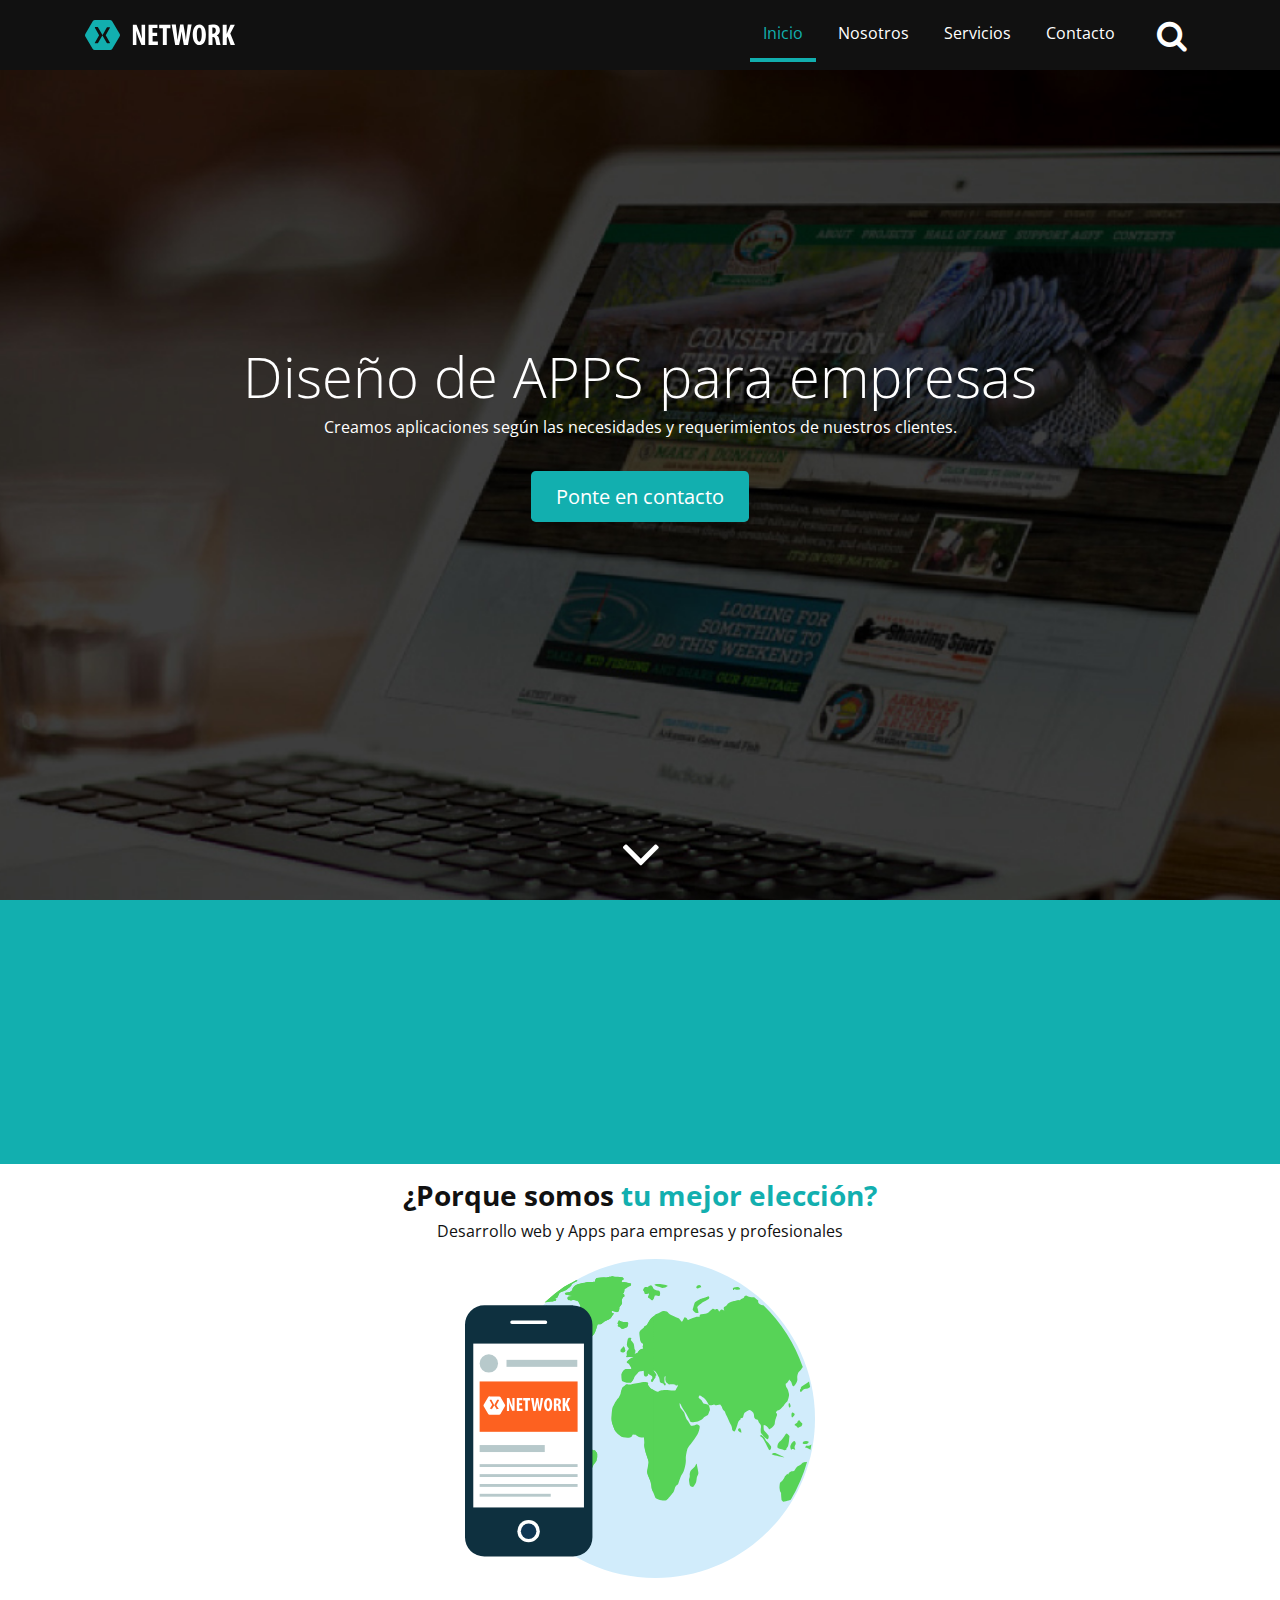
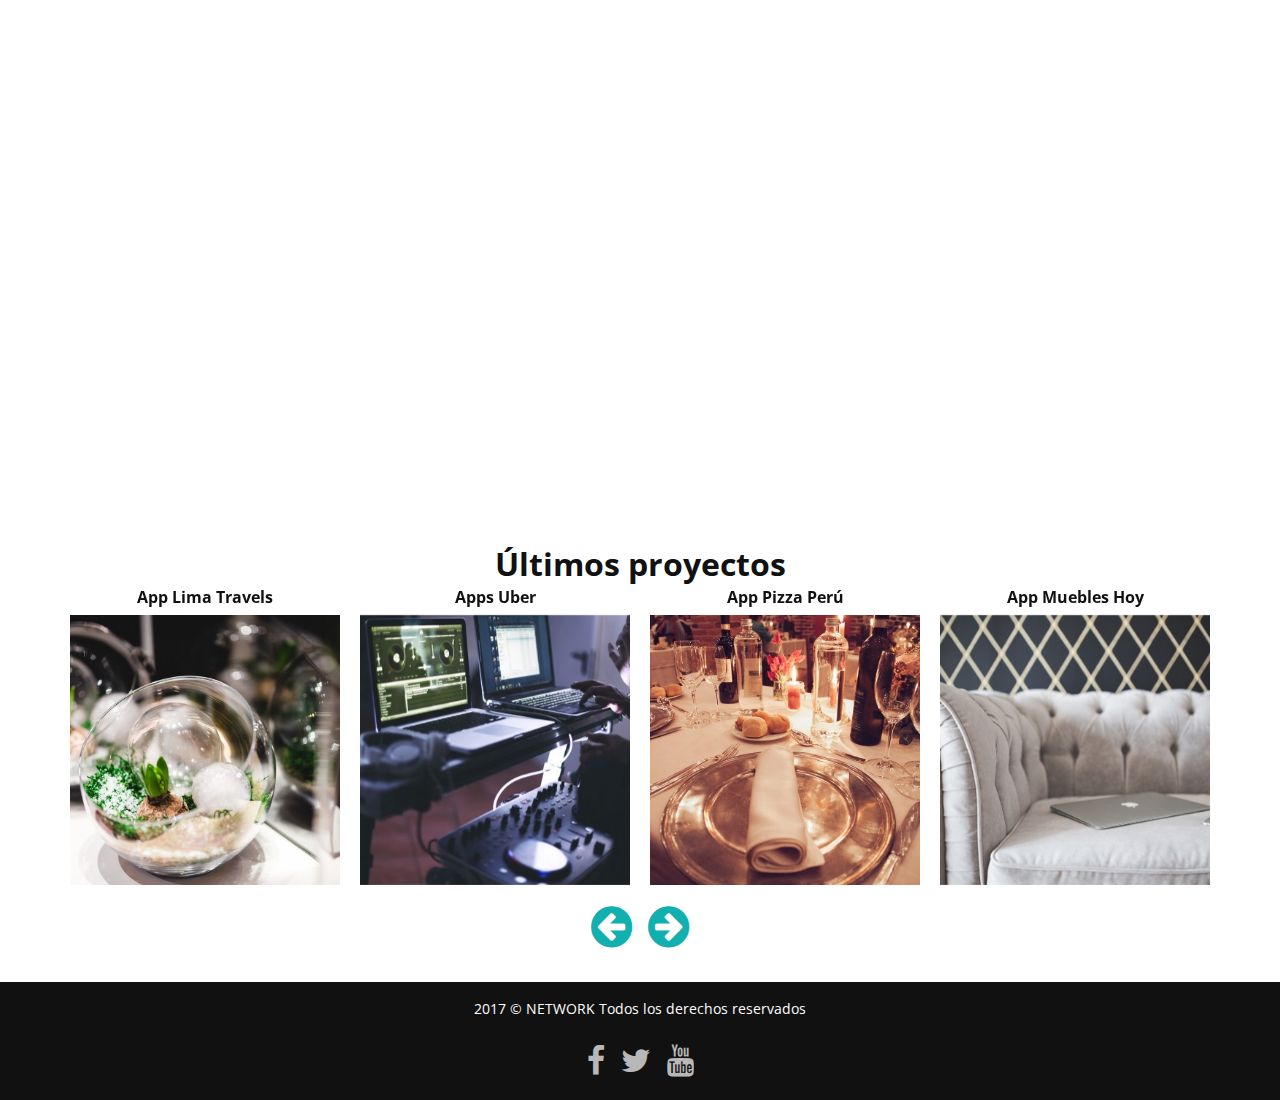
<file: index.html>
<!DOCTYPE html>
<html lang="en">

<head>
    <title>NETWORK | Soluciones Móbiles para empresas</title>
    <!-- Required meta tags always come first -->
    <meta charset="utf-8">
    <meta name="viewport" content="width=device-width, initial-scale=1, shrink-to-fit=no">
    <meta http-equiv="x-ua-compatible" content="ie=edge">
    <link rel="shortcut icon" type="image/x-icon" href="favicon.ico">

    <!-- Cargando fuentes -->
    <link href="https://fonts.googleapis.com/css?family=Open+Sans:400,700,700italic" rel="stylesheet" type="text/css">

    <!-- Cargando iconos -->
    <link href="css/font-awesome.min.css" rel="stylesheet" type="text/css">

    <!-- Carga de archivos css -->
    <link rel="stylesheet" href="css/owl.carousel.min.css">
    <link rel="stylesheet" href="css/animate.min.css">
    <link rel="stylesheet" href="css/bootstrap.css">
    <link rel="stylesheet" href="css/estilos.css">
</head>

<body>
    <section class="bienvenidos">

        <header class="encabezado navbar-fixed-top" role="banner" id="encabezado">
            <div class="container">
                <a href="index.html" class="logo">
                    <img src="images/logo.svg" alt="Logo del sitio">
                </a>

                <button type="button" class="boton-buscar" data-toggle="collapse" data-target="#bloque-buscar" aria-expanded="false">
                    <i class="fa fa-search" aria-hidden="true"></i>
                </button>
                <button type="button" class="boton-menu hidden-md-up" data-toggle="collapse" data-target="#menu-principal" aria-expanded="false">
                    <i class="fa fa-bars" aria-hidden="true"></i></button>

                    <form action="#" id="bloque-buscar" class="collapse">
                        <div class="contenedor-bloque-buscar">
                            <input type="text" placeholder="Buscar...">
                            <input type="submit" value="Buscar">
                        </div>
                    </form>

                    <nav id="menu-principal" class="collapse">
                        <ul>
                            <li class="active"><a href="index.html">Inicio</a></li>
                            <li><a href="nosotros.html">Nosotros</a></li>
                            <li><a href="servicios.html">Servicios</a></li>
                            <li><a href="contacto.html">Contacto</a></li>
                        </ul>
                    </nav>

                </div>
            </header>


            <div class="texto-encabezado text-xs-center">

                <div class="container">
                    <h1 class="display-4 wow bounceIn">Diseño de APPS para empresas</h1>
                    <p class="wow bounceIn" data-wow-delay=".3s">Creamos aplicaciones según las necesidades y requerimientos de nuestros clientes.</p>
                    <a href="contacto.html" class="btn btn-primary btn-lg">Ponte en contacto</a>
                </div>

            </div>
            <div class="flecha-bajar text-xs-center">
                <a data-scroll href="#agencia"> <i class="fa fa-angle-down" aria-hidden="true"></i></a>
            </div>

        </section>
        <section class="agencia py-1" id="agencia">

            <div class="container">


                <div class="row">

                    <div class="col-md-8 col-xl-9 wow bounceIn" data-wow-delay=".3s">
                        <h2 class="h3 text-xs-center text-md-left font-weight-bold">Agencia de programación de aplicaciones</h2>
                        <p>NETWORK te asesora en el desarrollo y el diseño para que tu Aplicación Movil salga a la luz. Ponemos a tu disposición las mejores plataformas del mundo de las telecomunicaciones.</p>
                        <p>Ponemos a tu alcance un servicio adaptado a tus necesidades, desde una consultoría integral con supervisión de todos y cada uno de los pasos que has de seguir para crear un negocio actual (comunicación, diseño corporativo, tecnologías...) a productos adaptados a metodologías ágiles de creación de apps diseñadas por nosotros y avaladas por nuestros años de experiencia.</p>

                    </div>
                    <div class="col-md-4 col-xl-3 wow bounceIn" data-wow-delay=".6s">
                        <img src="images/agencia.svg" alt="La agencia">
                    </div>
                </div>
            </div>

        </section>
        <section class="tu-mejor-eleccion py-1">
            <div class="container">

                <h2 class="h3 text-xs-center font-weight-bold">¿Porque somos <span>tu mejor elección?</span></h2>
                <p class="text-xs-center">
                    Desarrollo web y Apps para empresas y profesionales
                </p>

                <div class="row">
                    <ul class="col-xs-6 col-lg-4 text-xs-center text-lg-left">
                        <li class="wow zoomIn" data-wow-duration=".3s" data-wow-delay=".3s">
                            <i class="fa fa-briefcase" aria-hidden="true"></i>

                            <div class="contenedor-eleccion">
                                <h4>Aplicaciones para la nube</h4>
                                <p class="hidden-md-down">Para empresa que requiera ampliar sus plataformas de gestión.</p>
                            </div>
                        </li>
                        <li class="wow zoomIn" data-wow-duration=".3s" data-wow-delay=".7s">
                            <i class="fa fa-bullhorn" aria-hidden="true"></i>
                            <div class="contenedor-eleccion">
                                <h4>Fábrica de software</h4>
                                <p class="hidden-md-down">Servicios de mejora correctiva y evolutiva para sus aplicaciones.</p>
                            </div>
                        </li>
                        <li class="wow zoomIn" data-wow-duration=".3s" data-wow-delay="1.1s">

                            <i class="fa  fa-comment-o" aria-hidden="true"></i>

                            <div class="contenedor-eleccion">
                                <h4>Gestión en la Nube</h4>
                                <p class="hidden-md-down">Para empresa que requiera ampliar sus plataformas de gestión.</p>
                            </div>
                        </li>
                    </ul>

                    <div class="hidden-md-down col-lg-4">
                        <img src="images/mundo.svg" alt="Mundo movil">
                    </div>

                    <ul class="col-xs-6 col-lg-4 text-xs-center text-lg-right">
                        <li class="wow zoomIn" data-wow-duration=".3s" data-wow-delay=".5s">
                            <i class="fa  fa-calendar" aria-hidden="true"></i>
                            <div class="contenedor-eleccion">
                                <h4>Videojuegos</h4>
                                <p class="hidden-md-down">Para empresa que requiera ampliar sus plataformas de gestión.</p>
                            </div>
                        </li>
                        <li class="wow zoomIn" data-wow-duration=".3s" data-wow-delay=".9s">
                            <i class="fa  fa-check-square-o" aria-hidden="true"></i>
                            <div class="contenedor-eleccion">
                                <h4>Diseño personalizado</h4>
                                <p class="hidden-md-down">Customiza hasta el último píxel de tu App. Infinitas Posibilidades.</p>
                            </div>
                        </li>
                        <li class="wow zoomIn" data-wow-duration=".3s" data-wow-delay="1.3s">
                            <i class="fa  fa-cogs" aria-hidden="true"></i>
                            <div class="contenedor-eleccion">
                                <h4>Funciones a medida</h4>
                                <p class="hidden-md-down">Tienes más de 50 funciones predesarrolladas para escoger.</p>
                            </div>
                        </li>
                    </ul>
                </div>
            </div>
        </section>

        <main class="servicios py-1">
            <div class="container">
                <h2 class="text-xs-center font-weight-bold">Nuestros Servicios</h2>


                <div class="row">
                    <article class="col-md-4 wow bounceInLeft" data-wow-delay=".3s">
                        <img src="images/servicio-1.svg" alt="Servicio Desarrollo de Aplicaciones Mobiles">
                        <h3><a href="#"> Desarrollo de Aplicaciones Mobiles </a></h3>
                        <p class="hidden-sm-down">Desarrollamos aplicaciones móviles y plataformas web. Nuestra principal cualidad está en el desarrollo de software a medida de tus necesidades.</p>
                        <a href="#" class="btn btn-secondary hidden-sm-down">Más información</a>

                    </article>

                    <article class="col-md-4 wow bounceInUp" data-wow-delay=".6s">
                        <img src="images/servicio-2.svg" alt="Servicio Consultoría Tecnológica">
                        <h3><a href="#">Consultoría Tecnológica</a></h3>
                        <p class="hidden-sm-down">Ofrecemos consultoría tecnológica especializada en movilidad, necesaria previo al desarrollo de cualquier proyecto.</p>
                        <a href="#" class="btn btn-secondary hidden-sm-down">Más información</a>
                    </article>

                    <article class="col-md-4 wow bounceInRight" data-wow-delay="1s">
                        <img src="images/servicio-3.svg" alt="Servicio Marketing y publicidad Movil">
                        <h3><a href="#">Marketing y publicidad Movil</a></h3>
                        <p class="hidden-sm-down">Desarrollamos campañas publicitarias para tus APP. Hacemos conocer tu marca en el momento exacto para conseguir un mayor inpacto.</p>
                        <a href="#" class="btn btn-secondary hidden-sm-down">Más información</a>
                    </article>

                </div>
            </div>
        </main>


        <section class="ultimos-proyectos py-1">
            <div class="container">
                <h2 class="text-xs-center font-weight-bold">Últimos proyectos</h2>
                <div class="owl-carousel">
                    <a href="#">
                        <h4>App Lima Travels</h4>
                        <img src="images/proyecto1.jpg" alt="App Lima Travels">
                    </a>

                    <a href="#">
                        <h4>Apps Uber</h4>
                        <img src="images/proyecto2.jpg" alt="Apps Uber">
                    </a>

                    <a href="#">
                        <h4>App Pizza Perú</h4>
                        <img src="images/proyecto3.jpg" alt="App Pizza Perú">
                    </a>

                    <a href="#">
                        <h4>App Muebles Hoy</h4>
                        <img src="images/proyecto4.jpg" alt="App Muebles Hoy">
                    </a>

                    <a href="#">
                        <h4>App Clima Perú</h4>
                        <img src="images/proyecto5.jpg" alt="App Clima Perú">
                    </a>

                    <a href="#">
                        <h4>App  Playa</h4>
                        <img src="images/proyecto6.jpg" alt="App  Playa">
                    </a>
                </div>
            </div>
        </section>
        <footer class="piedepagina py-1" role="contentinfo">
            <div class="container">
                <p>2017 © NETWORK Todos los derechos reservados</p>
                <ul class="redes-sociales">
                    <li><a href="#"><i class="fa fa-facebook" aria-hidden="true"> </i>  </a></li>
                    <li><a href="#"><i class="fa fa-twitter" aria-hidden="true"></i> </a></li>
                    <li><a href="#"><i class="fa fa-youtube" aria-hidden="true"></i> </a></li>
                </ul>

            </div>

        </footer>

        <a data-scroll class="ir-arriba" id="ir-arriba" href="#encabezado"><i class="fa fa-arrow-circle-up" aria-hidden="true"> </i> </a>

        <!-- Carga de archivos  JS -->

        <script src="js/jquery.min.js"></script>
        <script src="js/owl.carousel.min.js"></script>
        <script src="js/smooth-scroll.min.js"></script>
        <script src="js/wow.min.js"></script>
        <script src="js/sitio.js"></script>
        <script src="js/tether.min.js"></script>
        <script src="js/bootstrap.min.js"></script>
        <script type="text/javascript">
        /*----------------------------
        Galería de imágenes con owl-carousel
        ------------------------------*/
        $('.owl-carousel').owlCarousel({
            loop: true,
            margin: 0,
            nav: true,
            autoWidth: false,

            navText: ['<i class="fa fa-arrow-circle-left" title="Anterior"></i>', '<i class="fa  fa-arrow-circle-right" title="Siguiente"></i>'],
            responsive: {
                0: {
                    items: 1
                },
                500: {
                    items: 2,
                    margin: 20
                },
                800: {
                    items: 3,
                    margin: 20
                },
                1000: {
                    items: 4,
                    margin: 20
                }
            }
        });

        </script>



    </body>

    </html>
</file>
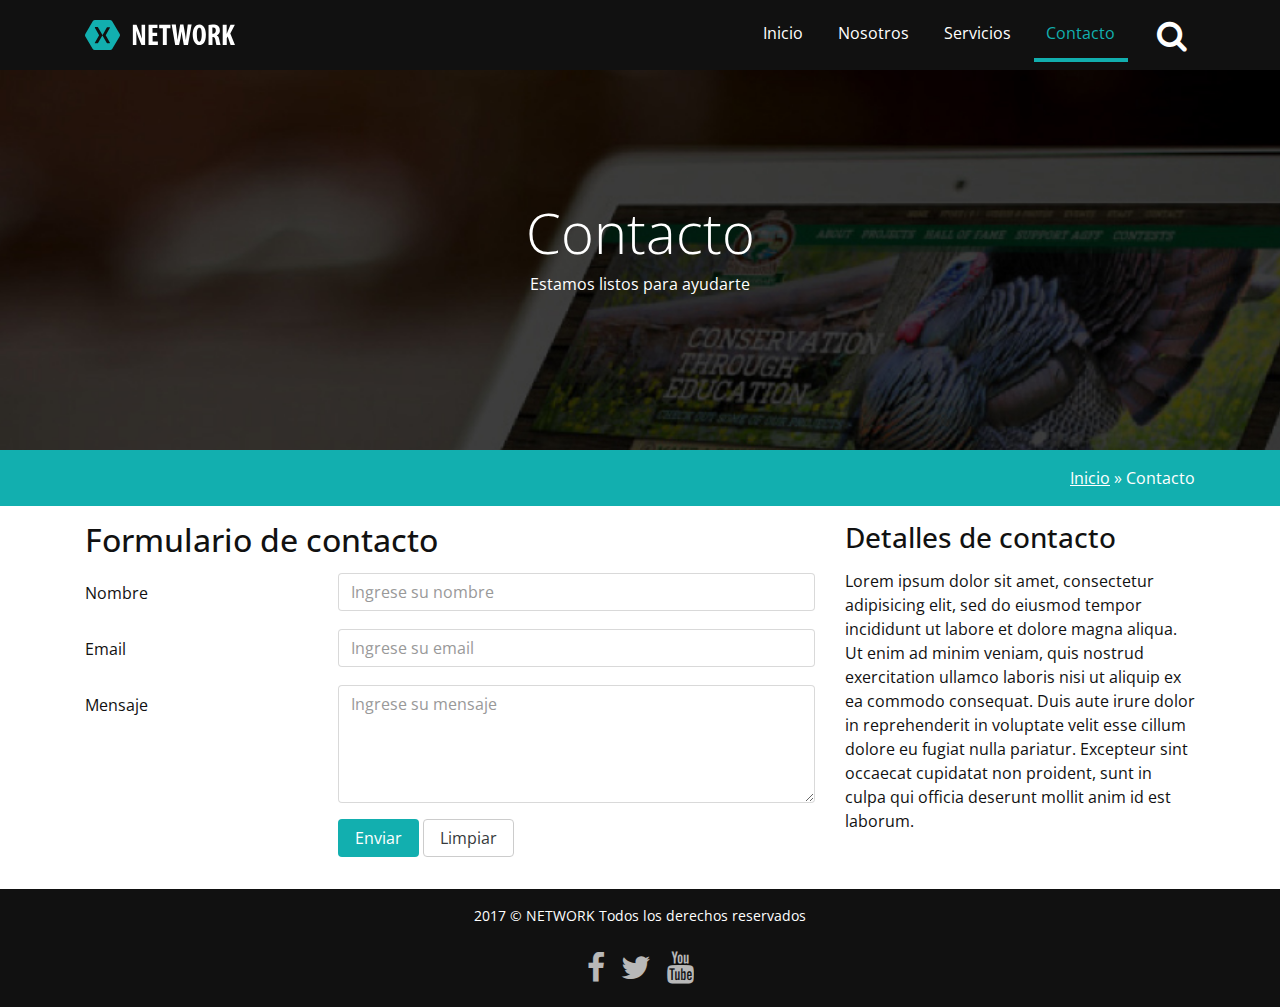
<file: contacto.html>
<!DOCTYPE html>
<html lang="en">

<head>
    <title>Contacto - NETWORK | Soluciones Móbiles para empresas</title>
    <!-- Required meta tags always come first -->
    <meta charset="utf-8">
    <meta name="viewport" content="width=device-width, initial-scale=1, shrink-to-fit=no">
    <meta http-equiv="x-ua-compatible" content="ie=edge">
    <link rel="shortcut icon" type="image/x-icon" href="favicon.ico">

    <!-- Cargando fuentes -->
    <link href="https://fonts.googleapis.com/css?family=Open+Sans:400,700,700italic" rel="stylesheet" type="text/css">

    <!-- Cargando iconos -->
    <link href="css/font-awesome.min.css" rel="stylesheet" type="text/css">

    <!-- Carga de archivos css -->
    <link rel="stylesheet" href="css/animate.min.css">
    <link rel="stylesheet" href="css/bootstrap.css">
    <link rel="stylesheet" href="css/estilos.css">
</head>

<body class="paginas-internas">
    <section class="bienvenidos">

        <header class="encabezado navbar-fixed-top" role="banner" id="encabezado">
            <div class="container">
                <a href="index.html" class="logo">
                    <img src="images/logo.svg" alt="Logo del sitio">
                </a>

                <button type="button" class="boton-buscar" data-toggle="collapse" data-target="#bloque-buscar" aria-expanded="false">
                    <i class="fa fa-search" aria-hidden="true"></i>
                </button>
                <button type="button" class="boton-menu hidden-md-up" data-toggle="collapse" data-target="#menu-principal" aria-expanded="false">
                    <i class="fa fa-bars" aria-hidden="true"></i></button>

                    <form action="#" id="bloque-buscar" class="collapse">
                        <div class="contenedor-bloque-buscar">
                            <input type="text" placeholder="Buscar...">
                            <input type="submit" value="Buscar">
                        </div>
                    </form>

                    <nav id="menu-principal" class="collapse">
                        <ul>
                            <li><a href="index.html">Inicio</a></li>
                            <li><a href="nosotros.html">Nosotros</a></li>
                            <li><a href="servicios.html">Servicios</a></li>
                            <li class="active"><a href="contacto.html">Contacto</a></li>
                        </ul>
                    </nav>

                </div>
            </header>

            <div class="texto-encabezado text-xs-center">

                <div class="container">
                    <h1 class="display-4 wow bounceIn">Contacto</h1>
                    <p class="wow bounceIn" data-wow-delay=".3s">Estamos listos para ayudarte</p>
                </div>

            </div>

        </section>

        <section class="ruta py-1">
            <div class="container">
                <div class="row">
                    <div class="col-xs-12 text-xs-right">
                        <a href="index.html">Inicio</a> » Contacto
                    </div>
                </div>
            </div>
        </section>

        <main class="py-1">
            <div class="container">
                <div class="row">
                    <div class="col-md-8">
                            <h2 class="mb-1">Formulario de contacto</h2>
                            <form>
                                <div class="form-group row">
                                    <label for="nombre" class="col-md-4 col-form-label">Nombre</label>
                                    <div class="col-md-8">
                                        <input type="text"
                                                class="form-control"
                                                id="nombre"
                                                placeholder="Ingrese su nombre"
                                                data-toggle="tooltip" data-placement="top" title="Ingrese su nombre completo">
                                    </div>
                                </div>
                                <div class="form-group row">
                                    <label for="email" class="col-md-4 col-form-label">Email</label>
                                    <div class="col-md-8">
                                        <input type="text"
                                                class="form-control"
                                                id="email"
                                                placeholder="Ingrese su email"
                                                data-toggle="tooltip" data-placement="top" title="Ingrese su correo electrónico">
                                    </div>
                                </div>
                                <div class="form-group row">
                                    <label for="mensaje" class="col-md-4 col-form-label">Mensaje</label>
                                    <div class="col-md-8">
                                        <textarea class="form-control"
                                                    id="mensaje"
                                                    rows="5" placeholder="Ingrese su mensaje"
                                                    data-toggle="tooltip" data-placement="top" title="Ingrese su Mensaje"></textarea>
                                    </div>
                                </div>
                                <div class="form-group row">
                                    <div class="col-md-8 offset-md-4">
                                        <button type="submit" class="btn btn-primary">Enviar</button>
                                        <button type="reset" class="btn btn-secondary">Limpiar</button>
                                    </div>
                                </div>
                            </form>
                    </div>

                    <div class="col-md-4">
                        <h3 class="mb-1">Detalles de contacto</h3>
                        <p>Lorem ipsum dolor sit amet, consectetur adipisicing elit, sed do eiusmod tempor incididunt ut labore et dolore magna aliqua. Ut enim ad minim veniam, quis nostrud exercitation ullamco laboris nisi ut aliquip ex ea commodo consequat. Duis aute irure dolor in reprehenderit in voluptate velit esse cillum dolore eu fugiat nulla pariatur. Excepteur sint occaecat cupidatat non proident, sunt in culpa qui officia deserunt mollit anim id est laborum.</p>
                    </div>
                </div>
            </div>
        </main>

        <footer class="piedepagina py-1" role="contentinfo">
            <div class="container">
                <p>2017 © NETWORK Todos los derechos reservados</p>
                <ul class="redes-sociales">
                    <li><a href="#"><i class="fa fa-facebook" aria-hidden="true"> </i>  </a></li>
                    <li><a href="#"><i class="fa fa-twitter" aria-hidden="true"></i> </a></li>
                    <li><a href="#"><i class="fa fa-youtube" aria-hidden="true"></i> </a></li>
                </ul>

            </div>

        </footer>

        <a data-scroll class="ir-arriba" id="ir-arriba" href="#encabezado"><i class="fa fa-arrow-circle-up" aria-hidden="true"> </i> </a>

        <!-- Carga de archivos  JS -->
        <script src="js/jquery.min.js"></script>
        <script src="js/smooth-scroll.min.js"></script>
        <script src="js/wow.min.js"></script>
        <script src="js/sitio.js"></script>
        <script src="js/tether.min.js"></script>
        <script type="text/javascript">
            $(function(){
                $('[data-toggle="tooltip"]').tooltip()
            })
        </script>
        <script src="js/bootstrap.min.js"></script>

    </body>

    </html>
</file>
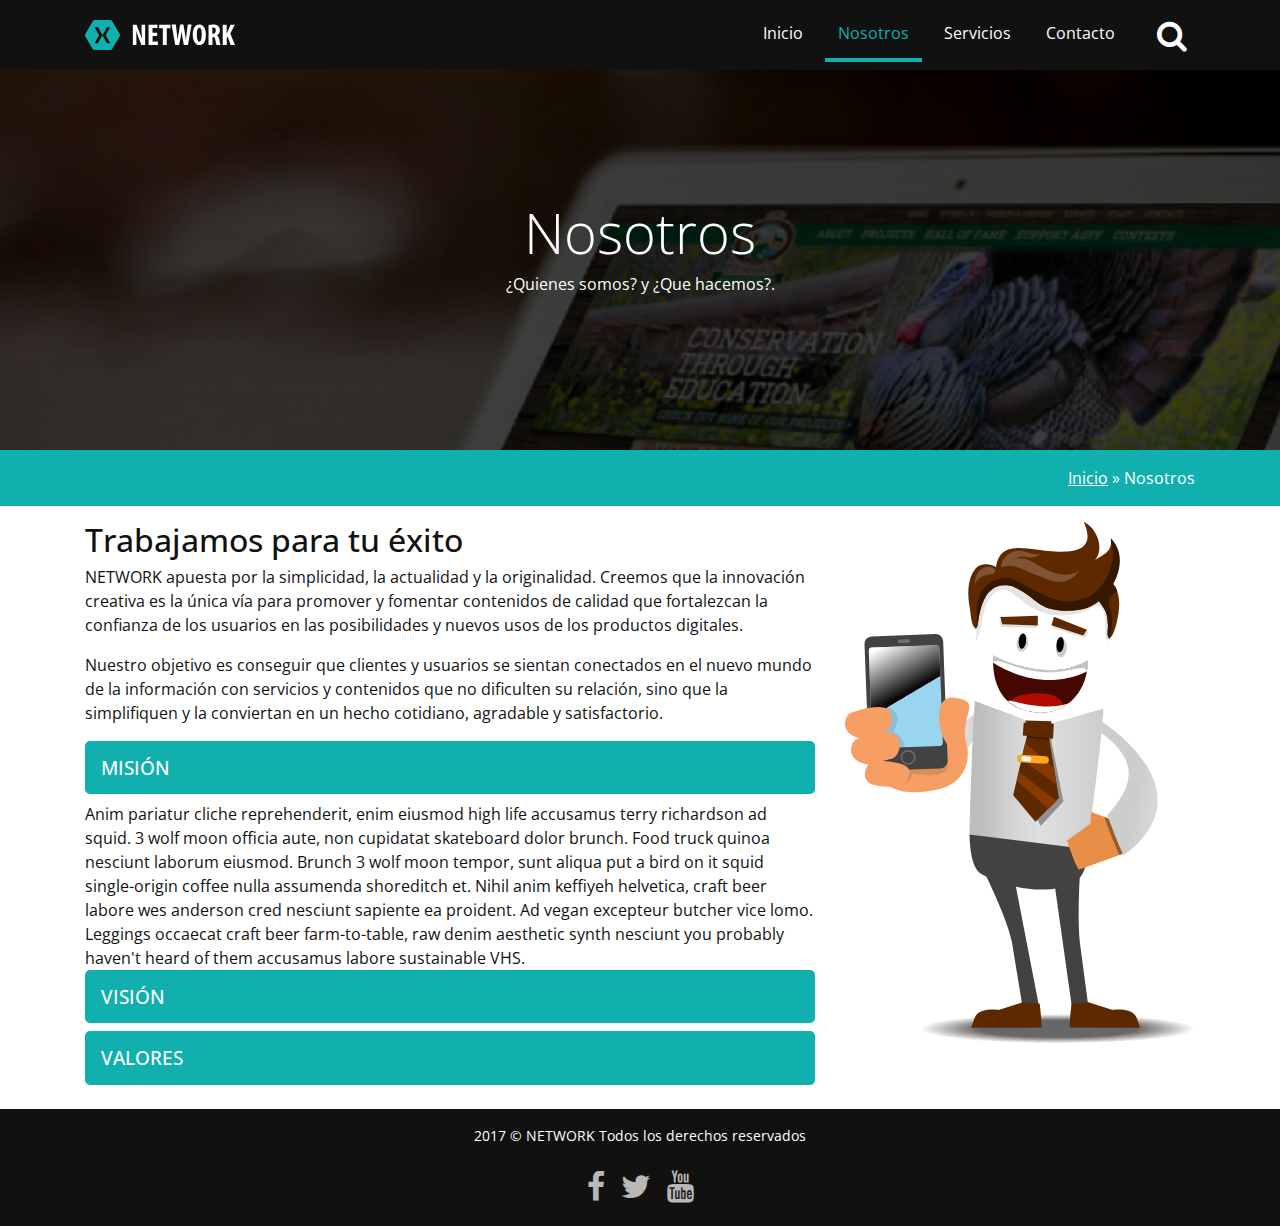
<file: nosotros.html>
<!DOCTYPE html>
<html lang="en">

<head>
    <title>Nosotros - NETWORK | Soluciones Móbiles para empresas</title>
    <!-- Required meta tags always come first -->
    <meta charset="utf-8">
    <meta name="viewport" content="width=device-width, initial-scale=1, shrink-to-fit=no">
    <meta http-equiv="x-ua-compatible" content="ie=edge">
    <link rel="shortcut icon" type="image/x-icon" href="favicon.ico">

    <!-- Cargando fuentes -->
    <link href="https://fonts.googleapis.com/css?family=Open+Sans:400,700,700italic" rel="stylesheet" type="text/css">

    <!-- Cargando iconos -->
    <link href="css/font-awesome.min.css" rel="stylesheet" type="text/css">

    <!-- Carga de archivos css -->
    <link rel="stylesheet" href="css/animate.min.css">
    <link rel="stylesheet" href="css/bootstrap.css">
    <link rel="stylesheet" href="css/estilos.css">
</head>

<body class="paginas-internas">
    <section class="bienvenidos">

        <header class="encabezado navbar-fixed-top" role="banner" id="encabezado">
            <div class="container">
                <a href="index.html" class="logo">
                    <img src="images/logo.svg" alt="Logo del sitio">
                </a>

                <button type="button" class="boton-buscar" data-toggle="collapse" data-target="#bloque-buscar" aria-expanded="false">
                    <i class="fa fa-search" aria-hidden="true"></i>
                </button>
                <button type="button" class="boton-menu hidden-md-up" data-toggle="collapse" data-target="#menu-principal" aria-expanded="false">
                    <i class="fa fa-bars" aria-hidden="true"></i></button>

                    <form action="#" id="bloque-buscar" class="collapse">
                        <div class="contenedor-bloque-buscar">
                            <input type="text" placeholder="Buscar...">
                            <input type="submit" value="Buscar">
                        </div>
                    </form>

                    <nav id="menu-principal" class="collapse">
                        <ul>
                            <li><a href="index.html">Inicio</a></li>
                            <li class="active"><a href="nosotros.html">Nosotros</a></li>
                            <li><a href="servicios.html">Servicios</a></li>
                            <li><a href="contacto.html">Contacto</a></li>
                        </ul>
                    </nav>

                </div>
            </header>

            <div class="texto-encabezado text-xs-center">

                <div class="container">
                    <h1 class="display-4 wow bounceIn">Nosotros</h1>
                    <p class="wow bounceIn" data-wow-delay=".3s">¿Quienes somos? y ¿Que hacemos?.</p>
                </div>

            </div>

        </section>

        <section class="ruta py-1">
            <div class="container">
                <div class="row">
                    <div class="col-xs-12 text-xs-right">
                        <a href="index.html">Inicio</a> » Nosotros
                    </div>
                </div>
            </div>
        </section>

        <main class="py-1">
            <div class="container">
                <div class="row">
                    <article class="col-md-8">
                        <h2>Trabajamos para tu éxito</h2>
                        <p>NETWORK apuesta por la simplicidad, la actualidad y la originalidad. Creemos que la innovación creativa es la única vía para promover y fomentar contenidos de calidad que fortalezcan la confianza de los usuarios en las posibilidades y nuevos usos de los productos digitales.</p>
                        <p>Nuestro objetivo es conseguir que clientes y usuarios se sientan conectados en el nuevo mundo de la información con servicios y contenidos que no dificulten su relación, sino que la simplifiquen y la conviertan en un hecho cotidiano, agradable y satisfactorio.</p>

                        <div id="accordion" aria-multiselectable="true">
                            <div class="panel panel-default">
                                <h4 class="panel-heading">
                                    <a data-toggle="collapse" data-parent="#accordion" href="#mision">
                                        Misión
                                    </a>
                                </h4>

                                <div id="mision" class="panel-collapse collapse in">
                                    Anim pariatur cliche reprehenderit, enim eiusmod high life accusamus terry richardson ad squid. 3 wolf moon officia aute, non cupidatat skateboard dolor brunch. Food truck quinoa nesciunt laborum eiusmod. Brunch 3 wolf moon tempor, sunt aliqua put a bird on it squid single-origin coffee nulla assumenda shoreditch et. Nihil anim keffiyeh helvetica, craft beer labore wes anderson cred nesciunt sapiente ea proident. Ad vegan excepteur butcher vice lomo. Leggings occaecat craft beer farm-to-table, raw denim aesthetic synth nesciunt you probably haven't heard of them accusamus labore sustainable VHS.
                                </div>
                            </div>
                            <div class="panel panel-default">
                                <h4 class="panel-heading">
                                    <a class="collapsed" data-toggle="collapse" data-parent="#accordion" href="#vision">
                                        Visión
                                    </a>
                                </h4>
                                <div id="vision" class="collapse">
                                    Anim pariatur cliche reprehenderit, enim eiusmod high life accusamus terry richardson ad squid. 3 wolf moon officia aute, non cupidatat skateboard dolor brunch. Food truck quinoa nesciunt laborum eiusmod. Brunch 3 wolf moon tempor, sunt aliqua put a bird on it squid single-origin coffee nulla assumenda shoreditch et. Nihil anim keffiyeh helvetica, craft beer labore wes anderson cred nesciunt sapiente ea proident. Ad vegan excepteur butcher vice lomo. Leggings occaecat craft beer farm-to-table, raw denim aesthetic synth nesciunt you probably haven't heard of them accusamus labore sustainable VHS.
                                </div>
                            </div>
                            <div class="panel panel-default">
                                <h4 class="panel-heading">
                                    <a class="collapsed" data-toggle="collapse" data-parent="#accordion" href="#valores">
                                        Valores
                                    </a>
                                </h4>
                                <div id="valores" class="collapse">
                                    Anim pariatur cliche reprehenderit, enim eiusmod high life accusamus terry richardson ad squid. 3 wolf moon officia aute, non cupidatat skateboard dolor brunch. Food truck quinoa nesciunt laborum eiusmod. Brunch 3 wolf moon tempor, sunt aliqua put a bird on it squid single-origin coffee nulla assumenda shoreditch et. Nihil anim keffiyeh helvetica, craft beer labore wes anderson cred nesciunt sapiente ea proident. Ad vegan excepteur butcher vice lomo. Leggings occaecat craft beer farm-to-table, raw denim aesthetic synth nesciunt you probably haven't heard of them accusamus labore sustainable VHS.
                                </div>
                            </div>
                        </div>

                    </article>
                    <aside class="col-md-4">
                        <img src="images/nosotros.svg" alt="Nosotros">
                    </aside>
                </div>
            </div>
        </main>

        <footer class="piedepagina py-1" role="contentinfo">
            <div class="container">
                <p>2017 © NETWORK Todos los derechos reservados</p>
                <ul class="redes-sociales">
                    <li><a href="#"><i class="fa fa-facebook" aria-hidden="true"> </i>  </a></li>
                    <li><a href="#"><i class="fa fa-twitter" aria-hidden="true"></i> </a></li>
                    <li><a href="#"><i class="fa fa-youtube" aria-hidden="true"></i> </a></li>
                </ul>

            </div>

        </footer>

        <a data-scroll class="ir-arriba" id="ir-arriba" href="#encabezado"><i class="fa fa-arrow-circle-up" aria-hidden="true"> </i> </a>

        <!-- Carga de archivos  JS -->

        <script src="js/jquery.min.js"></script>
        <script src="js/smooth-scroll.min.js"></script>
        <script src="js/wow.min.js"></script>
        <script src="js/sitio.js"></script>
        <script src="js/tether.min.js"></script>
        <script src="js/bootstrap.min.js"></script>

    </body>

    </html>
</file>
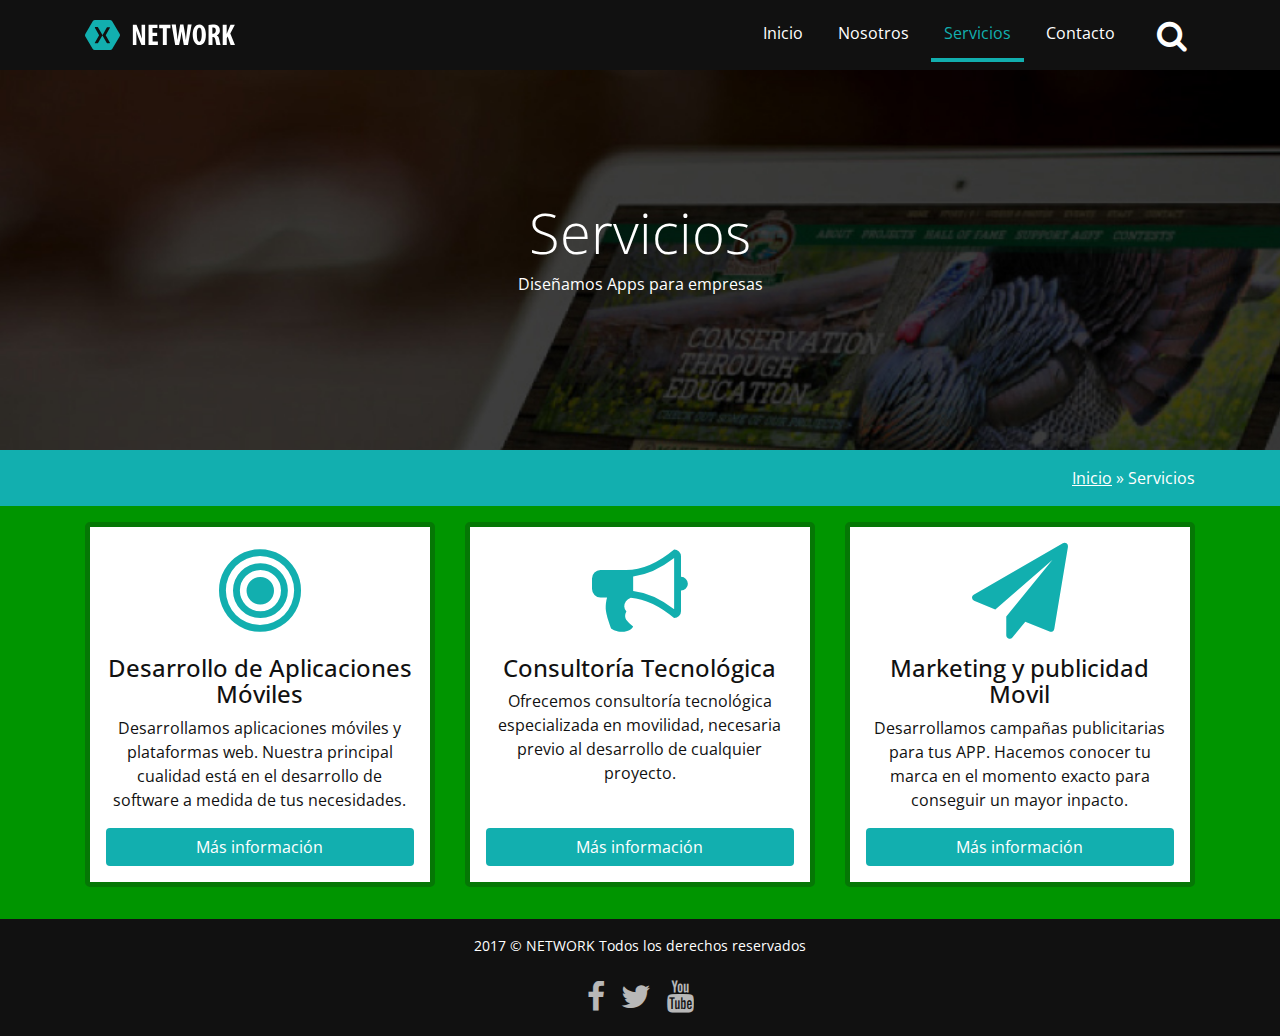
<file: servicios.html>
<!DOCTYPE html>
<html lang="en">

<head>
    <title>Servicios - NETWORK | Soluciones Móbiles para empresas</title>
    <!-- Required meta tags always come first -->
    <meta charset="utf-8">
    <meta name="viewport" content="width=device-width, initial-scale=1, shrink-to-fit=no">
    <meta http-equiv="x-ua-compatible" content="ie=edge">
    <link rel="shortcut icon" type="image/x-icon" href="favicon.ico">

    <!-- Cargando fuentes -->
    <link href="https://fonts.googleapis.com/css?family=Open+Sans:400,700,700italic" rel="stylesheet" type="text/css">

    <!-- Cargando iconos -->
    <link href="css/font-awesome.min.css" rel="stylesheet" type="text/css">

    <!-- Carga de archivos css -->
    <link rel="stylesheet" href="css/animate.min.css">
    <link rel="stylesheet" href="css/bootstrap.css">
    <link rel="stylesheet" href="css/estilos.css">
</head>

<body class="paginas-internas">
    <section class="bienvenidos">

        <header class="encabezado navbar-fixed-top" role="banner" id="encabezado">
            <div class="container">
                <a href="index.html" class="logo">
                    <img src="images/logo.svg" alt="Logo del sitio">
                </a>

                <button type="button" class="boton-buscar" data-toggle="collapse" data-target="#bloque-buscar" aria-expanded="false">
                    <i class="fa fa-search" aria-hidden="true"></i>
                </button>
                <button type="button" class="boton-menu hidden-md-up" data-toggle="collapse" data-target="#menu-principal" aria-expanded="false">
                    <i class="fa fa-bars" aria-hidden="true"></i></button>

                    <form action="#" id="bloque-buscar" class="collapse">
                        <div class="contenedor-bloque-buscar">
                            <input type="text" placeholder="Buscar...">
                            <input type="submit" value="Buscar">
                        </div>
                    </form>

                    <nav id="menu-principal" class="collapse">
                        <ul>
                            <li><a href="index.html">Inicio</a></li>
                            <li><a href="nosotros.html">Nosotros</a></li>
                            <li class="active"><a href="servicios.html">Servicios</a></li>
                            <li><a href="contacto.html">Contacto</a></li>
                        </ul>
                    </nav>

                </div>
            </header>

            <div class="texto-encabezado text-xs-center">

                <div class="container">
                    <h1 class="display-4 wow bounceIn">Servicios</h1>
                    <p class="wow bounceIn" data-wow-delay=".3s">Diseñamos Apps para empresas</p>
                </div>

            </div>

        </section>

        <section class="ruta py-1">
            <div class="container">
                <div class="row">
                    <div class="col-xs-12 text-xs-right">
                        <a href="index.html">Inicio</a> » Servicios
                    </div>
                </div>
            </div>
        </section>

        <main class="py-1 lista-servicios">
            <div class="container">
                <div class="row">
                    <div class="col-md-4">
                        <article class="item-servicios">
                            <i class="fa fa-bullseye"></i>
                            <h4>Desarrollo de Aplicaciones Móviles</h4>
                            <p>Desarrollamos aplicaciones móviles y plataformas web. Nuestra principal cualidad está en el desarrollo de software a medida de tus necesidades.</p>
                            <a href="#" class="btn btn-primary" data-toggle="modal" data-target="#servicio1">Más información</a>
                        </article>
                    </div>

                    <div class="col-md-4">
                        <article class="item-servicios">
                            <i class="fa fa-bullhorn"></i>
                            <h4>Consultoría Tecnológica</h4>
                            <p>Ofrecemos consultoría tecnológica especializada en movilidad, necesaria previo al desarrollo de cualquier proyecto.</p>
                            <a href="#" class="btn btn-primary" data-toggle="modal" data-target="#servicio2">Más información</a>
                        </article>
                    </div>
                    <div class="col-md-4">
                        <article class="item-servicios">
                            <i class="fa fa-paper-plane"></i>
                            <h4>Marketing y publicidad Movil</h4>
                            <p>Desarrollamos campañas publicitarias para tus APP. Hacemos conocer tu marca en el momento exacto para conseguir un mayor inpacto.</p>
                            <a href="#" class="btn btn-primary" data-toggle="modal" data-target="#servicio3">Más información</a>
                        </article>
                    </div>
                </div>
            </div>
        </main>

        <footer class="piedepagina py-1" role="contentinfo">
            <div class="container">
                <p>2017 © NETWORK Todos los derechos reservados</p>
                <ul class="redes-sociales">
                    <li><a href="#"><i class="fa fa-facebook" aria-hidden="true"> </i>  </a></li>
                    <li><a href="#"><i class="fa fa-twitter" aria-hidden="true"></i> </a></li>
                    <li><a href="#"><i class="fa fa-youtube" aria-hidden="true"></i> </a></li>
                </ul>

            </div>

        </footer>

        <a data-scroll class="ir-arriba" id="ir-arriba" href="#encabezado"><i class="fa fa-arrow-circle-up" aria-hidden="true"> </i> </a>

        <!-- Carga de archivos  JS -->
        <script src="js/jquery.min.js"></script>
        <script src="js/smooth-scroll.min.js"></script>
        <script src="js/wow.min.js"></script>
        <script src="js/sitio.js"></script>
        <script src="js/tether.min.js"></script>
        <script src="js/bootstrap.min.js"></script>

        <!-- Modal 1  -->
        <div class="modal fade" id="servicio1" tabindex="-1" role="dialog" aria-hidden="true">
            <div class="modal-dialog modal-lg" role="document">
                <div class="modal-content">
                    <div class="modal-header">
                        <button type="button" class="close" data-dismiss="modal" aria-label="Close">
                            <span aria-hidden="true">&times;</span>
                        </button>
                        <h4 class="modal-title">Desarrollo de Aplicaciones Mobiles</h4>
                    </div>
                    <div class="modal-body">
                        <div class="row">

                            <div class="col-md-8">
                                Lorem ipsum dolor sit amet, consectetur adipisicing elit. Facilis non error, reprehenderit iusto illo quo? Molestiae, sed blanditiis officiis qui corporis odit dignissimos numquam, nulla quo commodi, alias in maxime. Lorem ipsum dolor sit amet, consectetur adipisicing elit. Facilis non error, reprehenderit iusto illo quo? Molestiae, sed blanditiis officiis qui corporis odit dignissimos numquam, nulla quo commodi, alias in maxime.
                            </div>

                            <div class="col-md-4">
                                <img src="images/servicio-1.svg" alt="" width="200" class="img-fluid mx-auto">
                            </div>


                        </div>

                    </div>

                </div>
            </div>
        </div>


        <!-- Modal 2  -->
        <div class="modal fade" id="servicio2" tabindex="-1" role="dialog" aria-hidden="true">
            <div class="modal-dialog modal-lg" role="document">
                <div class="modal-content">
                    <div class="modal-header">
                        <button type="button" class="close" data-dismiss="modal" aria-label="Close">
                            <span aria-hidden="true">&times;</span>
                        </button>
                        <h4 class="modal-title">Consultoría Tecnológica</h4>
                    </div>
                    <div class="modal-body">
                        <div class="row">

                            <div class="col-md-8">
                                Lorem ipsum dolor sit amet, consectetur adipisicing elit. Facilis non error, reprehenderit iusto illo quo? Molestiae, sed blanditiis officiis qui corporis odit dignissimos numquam, nulla quo commodi, alias in maxime. Lorem ipsum dolor sit amet, consectetur adipisicing elit. Facilis non error, reprehenderit iusto illo quo? Molestiae, sed blanditiis officiis qui corporis odit dignissimos numquam, nulla quo commodi, alias in maxime.
                            </div>

                            <div class="col-md-4">
                                <img src="images/servicio-2.svg" alt="" width="200" class="img-fluid mx-auto">
                            </div>


                        </div>

                    </div>

                </div>
            </div>
        </div>


        <!-- Modal 3  -->
        <div class="modal fade" id="servicio3" tabindex="-1" role="dialog" aria-hidden="true">
            <div class="modal-dialog modal-lg" role="document">
                <div class="modal-content">
                    <div class="modal-header">
                        <button type="button" class="close" data-dismiss="modal" aria-label="Close">
                            <span aria-hidden="true">&times;</span>
                        </button>
                        <h4 class="modal-title">Marketing y publicidad Movil</h4>
                    </div>
                    <div class="modal-body">
                        <div class="row">

                            <div class="col-md-8">
                                Lorem ipsum dolor sit amet, consectetur adipisicing elit. Facilis non error, reprehenderit iusto illo quo? Molestiae, sed blanditiis officiis qui corporis odit dignissimos numquam, nulla quo commodi, alias in maxime. Lorem ipsum dolor sit amet, consectetur adipisicing elit. Facilis non error, reprehenderit iusto illo quo? Molestiae, sed blanditiis officiis qui corporis odit dignissimos numquam, nulla quo commodi, alias in maxime.
                            </div>

                            <div class="col-md-4">
                                <img src="images/servicio-3.svg" alt="" width="200" class="img-fluid m-x-auto mt-2">
                            </div>


                        </div>

                    </div>

                </div>
            </div>
        </div>

    </body>

    </html>
</file>
<file: css/estilos.css>
@charset "UTF-8";
html {
  font-size: 15px; }

body {
  font-family: 'Open Sans', sans-serif;
  color: #111111; }

.bienvenidos {
  background: url("../images/fondo-encabezado.jpg") no-repeat center top;
  color: #fff;
  background-size: cover;
  background-attachment: fixed !important;
  height: 100vh;
  display: -webkit-box;
  display: -ms-flexbox;
  display: flex;
  -webkit-box-orient: vertical;
  -webkit-box-direction: normal;
      -ms-flex-direction: column;
          flex-direction: column; }

.encabezado {
  background: #111111;
  color: #fff;
  padding: .5rem 0;
  -webkit-transition: all .5s ease;
  transition: all .5s ease; }

.encabezado.fondo-menu {
  background: #064e4e;
  padding: 1rem 0; }

.encabezado .container {
  display: -webkit-box;
  display: -ms-flexbox;
  display: flex;
  -webkit-box-align: center;
      -ms-flex-align: center;
          align-items: center;
  -ms-flex-wrap: wrap;
      flex-wrap: wrap; }

.encabezado .logo img {
  width: 150px;
  height: auto; }

/*Estilos para el boton: buscar y menu*/
.boton-buscar,
.boton-menu {
  border: 0;
  font-size: 2rem;
  margin: 0;
  padding: 0 .5rem;
  background: transparent;
  color: #fff;
  cursor: pointer; }

.boton-buscar:focus,
.boton-menu:focus {
  outline: 0; }

.boton-buscar {
  margin-left: auto;
  margin-right: .8rem; }

/*Estilos bloque buscar*/
#bloque-buscar {
  -webkit-box-flex: 1;
      -ms-flex: 1 1 100%;
          flex: 1 1 100%; }

.contenedor-bloque-buscar {
  display: -webkit-box;
  display: -ms-flexbox;
  display: flex;
  height: 3rem;
  margin: 1rem 0; }

.contenedor-bloque-buscar input[type="text"] {
  border: 0;
  border-radius: 5px 0 0 5px;
  padding: 1rem;
  -webkit-box-flex: 1;
      -ms-flex: 1 1 auto;
          flex: 1 1 auto; }

.contenedor-bloque-buscar input[type="submit"] {
  -webkit-box-flex: 1;
      -ms-flex: 1 1 auto;
          flex: 1 1 auto;
  border: 0;
  border-radius: 0 5px 5px 0;
  background: #12AFAF;
  color: #fff;
  -webkit-box-flex: 0;
      -ms-flex: 0 1 auto;
          flex: 0 1 auto;
  padding: 0 1rem; }

#menu-principal {
  -webkit-box-flex: 1;
      -ms-flex: 1 1 100%;
          flex: 1 1 100%; }

#menu-principal ul {
  padding: 0;
  list-style: none;
  margin: 1rem 0 0 0; }

#menu-principal ul a {
  display: block;
  padding: .8rem 0;
  text-align: center;
  color: #fff;
  text-transform: uppercase;
  border-top: 1px solid #8c8888;
  text-decoration: none; }

#menu-principal ul a:hover,
#menu-principal ul li.active a {
  color: #12AFAF; }

.texto-encabezado {
  -webkit-box-flex: 1;
      -ms-flex: 1 1 auto;
          flex: 1 1 auto;
  display: -webkit-box;
  display: -ms-flexbox;
  display: flex;
  -webkit-box-align: center;
      -ms-flex-align: center;
          align-items: center; }

.texto-encabezado .display-4 {
  margin-top: 4rem; }

.texto-encabezado .btn-primary {
  margin-top: 1rem; }

.btn-primary {
  color: #fff;
  background-color: #12AFAF;
  border-color: transparent;
  -webkit-transition: all .5s ease;
  transition: all .5s ease; }

.btn-primary:hover,
.btn-primary:focus,
.btn-primary:active:hover {
  background-color: #009500;
  border-color: transparent; }

.flecha-bajar a {
  display: inline-block;
  color: #fff;
  font-size: 4rem;
  -webkit-animation: flecha-animada 2s ease-in-out infinite;
          animation: flecha-animada 2s ease-in-out infinite; }

@-webkit-keyframes flecha-animada {
  from {
    -webkit-transform: translateY(0);
            transform: translateY(0); }
  50% {
    -webkit-transform: translateY(6px);
            transform: translateY(6px); }
  to {
    -webkit-transform: translateY(0);
            transform: translateY(0); } }

@keyframes flecha-animada {
  from {
    -webkit-transform: translateY(0);
            transform: translateY(0); }
  50% {
    -webkit-transform: translateY(6px);
            transform: translateY(6px); }
  to {
    -webkit-transform: translateY(0);
            transform: translateY(0); } }
/*-----------------------------
SECCION AGENCIA
------------------------------*/
.agencia {
  background: #12AFAF;
  color: #fff; }

.agencia img {
  width: 80%;
  margin: 0 auto;
  display: block; }

/*----------------------------
SECCION TU MEJOR ELECCIÓN
----------------------------*/
.tu-mejor-eleccion h2 span {
  color: #12AFAF; }

.tu-mejor-eleccion ul,
.tu-mejor-eleccion ul li {
  list-style: none; }

.tu-mejor-eleccion ul li .fa {
  font-size: 2.3rem;
  background: #009500;
  border-radius: 50%;
  width: 4.7rem;
  height: 4.7rem;
  line-height: 4.7rem;
  color: #fff; }

.tu-mejor-eleccion ul li .contenedor-eleccion h4 {
  font-size: 1.2rem;
  font-weight: bold;
  margin-top: .8rem; }

.tu-mejor-eleccion ul li {
  min-height: 9rem; }

/*-------------------------------
SECCION SERVICIOS
--------------------------------*/
.servicios {
  background: url("../images/fondo-servicios.jpg") no-repeat center center;
  background-size: cover;
  background-attachment: fixed !important;
  color: #fff; }

.servicios article {
  display: -webkit-box;
  display: -ms-flexbox;
  display: flex;
  -webkit-box-align: center;
      -ms-flex-align: center;
          align-items: center;
  margin: 1rem 0; }

.servicios img {
  -webkit-box-flex: 0;
      -ms-flex: 0 0 60px;
          flex: 0 0 60px;
  overflow: hidden;
  margin-right: 1rem; }

.servicios h3 {
  margin: 0;
  font-size: 1.1rem;
  -webkit-box-flex: 1;
      -ms-flex: 1 1 auto;
          flex: 1 1 auto; }

.servicios h3 a {
  color: #fff;
  display: -webkit-box;
  display: -ms-flexbox;
  display: flex;
  -webkit-box-pack: justify;
      -ms-flex-pack: justify;
          justify-content: space-between;
  -webkit-box-align: center;
      -ms-flex-align: center;
          align-items: center;
  text-decoration: none; }

.servicios h3 a::after {
  content: "\f054";
  font-family: FontAwesome;
  font-size: 2rem;
  margin-left: 1rem;
  opacity: .5;
  position: relative;
  left: 0;
  -webkit-transition: all .5s ease;
  transition: all .5s ease; }

.servicios h3 a:hover::after {
  left: -.5rem;
  opacity: 1;
  color: #12AFAF; }

/*---------------------------------
SECCION ÚLTIMOS PROYECTOS
------------------------------------*/
.ultimos-proyectos a {
  text-decoration: none; }

.ultimos-proyectos a h4 {
  font-size: 1rem;
  font-weight: bold;
  text-align: center;
  color: #111111; }

.ultimos-proyectos .container {
  padding-left: 0;
  padding-right: 0; }

.ultimos-proyectos .owl-nav {
  display: -webkit-box;
  display: -ms-flexbox;
  display: flex;
  -webkit-box-pack: center;
      -ms-flex-pack: center;
          justify-content: center;
  margin: .3rem 0; }

.ultimos-proyectos .owl-prev,
.ultimos-proyectos .owl-next {
  font-size: 3rem;
  margin: 0 .5rem;
  color: #12AFAF;
  -webkit-transition: all .5s ease;
  transition: all .5s ease; }

.ultimos-proyectos .owl-prev:hover,
.ultimos-proyectos .owl-next:hover {
  color: #009500; }

/*----------------------------------------
SECCION PIE DE PAGINA
-----------------------------------------*/
.piedepagina {
  background: #111111;
  color: #fff;
  text-align: center;
  font-size: .9rem; }

.piedepagina .redes-sociales {
  display: -webkit-box;
  display: -ms-flexbox;
  display: flex;
  -webkit-box-pack: center;
      -ms-flex-pack: center;
          justify-content: center;
  list-style: none;
  margin: 0;
  padding: 0; }

.piedepagina .redes-sociales a {
  color: #fff;
  font-size: 2rem;
  margin: 0 .5rem;
  opacity: .7;
  -webkit-transition: all .5s ease;
  transition: all .5s ease; }

.piedepagina .redes-sociales a:hover {
  opacity: 1; }

.ir-arriba {
  position: fixed;
  bottom: 1rem;
  right: 1rem;
  font-size: 3rem;
  color: #12AFAF;
  text-decoration: none;
  z-index: 99999;
  line-height: 0;
  display: none;
  -webkit-transition: all .5s ease;
  transition: all .5s ease; }

.ir-arriba:hover,
.ir-arriba:focus {
  outline: 0;
  text-decoration: none;
  color: #fff; }

/*-------------------------------------------
ESTILOS PAGINA NOSOTROS
--------------------------------------------*/
.paginas-internas .bienvenidos {
  height: 50vh; }

.paginas-internas .ruta {
  background: #12AFAF;
  color: #fff; }

.paginas-internas .ruta a {
  color: #fff;
  text-decoration: underline; }

.paginas-internas .ruta a:hover {
  text-decoration: none; }

.paginas-internas .panel .panel-heading {
  font-size: 1.2rem;
  text-transform: uppercase; }

.paginas-internas .panel .panel-heading a {
  background: #12AFAF;
  color: #fff;
  display: block;
  padding: 1rem;
  border-radius: 5px;
  text-decoration: none;
  -webkit-transition: all .5s ease;
  transition: all .5s ease; }

.paginas-internas .panel .panel-heading a:hover {
  background: #009500; }

/*-------------------------------------------
ESTILOS PAGINA SERVICIOS
--------------------------------------------*/
.paginas-internas .lista-servicios {
  background: #009500; }

.paginas-internas .lista-servicios .item-servicios {
  background: #ffffff;
  text-align: center;
  border: 5px solid #057705;
  border-radius: 5px;
  margin-bottom: 1rem;
  padding: 1rem; }

.paginas-internas .lista-servicios .item-servicios .fa {
  font-size: 6rem;
  color: #12AFAF;
  margin-bottom: 1rem;
  -webkit-transition: all 1s ease;
  transition: all 1s ease; }

.paginas-internas .lista-servicios .item-servicios:hover .fa {
  -webkit-transform: rotateY(360deg);
          transform: rotateY(360deg);
  -webkit-transform-style: preserve-3d;
          transform-style: preserve-3d; }

/*---------------------------------------------
EMPIEZAN LAS MEDIAS QUERIES
--------------------------------------------*/
@media (min-width: 768px) {
  #menu-principal {
    height: auto !important;
    display: block;
    -webkit-box-flex: 0;
        -ms-flex: 0 1 auto;
            flex: 0 1 auto;
    margin-left: auto;
    -webkit-box-ordinal-group: 2;
        -ms-flex-order: 1;
            order: 1; }

  #menu-principal ul {
    display: -webkit-box;
    display: -ms-flexbox;
    display: flex;
    margin: 0; }

  #menu-principal ul li a {
    padding: .8rem;
    text-transform: capitalize;
    margin: 0 .3rem;
    border-top: 0px;
    border-bottom: 4px solid transparent;
    -webkit-transition: all .5s ease;
    transition: all .5s ease; }

  #menu-principal ul li.active a,
  #menu-principal ul li a:hover {
    color: #12AFAF;
    border-bottom: 4px solid; }

  .boton-buscar {
    margin-left: 1rem;
    margin-right: 0;
    -webkit-box-ordinal-group: 3;
        -ms-flex-order: 2;
            order: 2; }

  #bloque-buscar {
    -webkit-box-ordinal-group: 4;
        -ms-flex-order: 3;
            order: 3;
    position: absolute;
    width: 20rem;
    right: 3rem;
    top: 2.8rem;
    -webkit-transition: all .5s ease;
    transition: all .5s ease; }

  .servicios article {
    margin: 1rem 0;
    -webkit-box-orient: vertical;
    -webkit-box-direction: normal;
        -ms-flex-direction: column;
            flex-direction: column;
    -webkit-box-align: center;
        -ms-flex-align: center;
            align-items: center;
    text-align: center; }

  .servicios img {
    -webkit-box-flex: 0;
        -ms-flex: 0 0 160px;
            flex: 0 0 160px;
    overflow: hidden;
    margin-right: 0;
    margin-bottom: 1rem;
    -webkit-transition: all 1s ease;
    transition: all 1s ease; }

  .servicios article:hover img {
    -webkit-transform: rotateY(360deg);
            transform: rotateY(360deg);
    -webkit-transform-style: preserve-3d;
            transform-style: preserve-3d; }

  .servicios h3 a::after {
    content: ""; }

  .servicios h3 {
    margin: 0 0 .5rem 0;
    font-size: 1.5rem;
    -webkit-box-flex: 0;
        -ms-flex: 0 1 auto;
            flex: 0 1 auto;
    width: 100%; }

  .servicios h3 a {
    display: block;
    width: 100%; }

  .servicios p {
    width: 100%; }

  .servicios .btn-secondary {
    margin-top: auto; }

  .paginas-internas .lista-servicios .col-md-4 {
    display: -webkit-box;
    display: -ms-flexbox;
    display: flex; }

  .paginas-internas .lista-servicios .item-servicios {
    display: -webkit-box;
    display: -ms-flexbox;
    display: flex;
    -webkit-box-orient: vertical;
    -webkit-box-direction: normal;
        -ms-flex-direction: column;
            flex-direction: column; }

  .paginas-internas .lista-servicios .item-servicios .btn-primary {
    margin-top: auto; } }
@media (min-width: 992px) {
  html {
    font-size: 16px; }

  .bienvenidos {
    background: url("../images/fondo-encabezado-grande.jpg") no-repeat center top;
    background-size: cover; }

  .tu-mejor-eleccion ul li {
    display: -webkit-box;
    display: -ms-flexbox;
    display: flex;
    min-height: 7rem; }

  .tu-mejor-eleccion ul li .fa {
    text-align: center;
    -webkit-box-flex: 0;
        -ms-flex: 0 1 auto;
            flex: 0 1 auto;
    margin-right: 1rem;
    -webkit-transition: all 1s ease;
    transition: all 1s ease; }

  .tu-mejor-eleccion ul li:hover .fa {
    -webkit-transform: rotateY(360deg);
            transform: rotateY(360deg);
    -webkit-transform-style: preserve-3d;
            transform-style: preserve-3d;
    background: #12AFAF; }

  .contenedor-eleccion {
    -webkit-box-flex: 1;
        -ms-flex: 1 0 0px;
            flex: 1 0 0px; }

  .tu-mejor-eleccion ul li .contenedor-eleccion h4 {
    margin-top: 0;
    font-size: 1rem; }

  .tu-mejor-eleccion ul:first-child .fa {
    -webkit-box-ordinal-group: 2;
        -ms-flex-order: 1;
            order: 1;
    margin-left: 1rem;
    margin-right: 0; }

  .tu-mejor-eleccion ul li p {
    font-size: .85rem;
    width: 100%; }

  .servicios {
    background: url("../images/fondo-servicios-grande.jpg") no-repeat center center;
    background-size: cover; } }

/*# sourceMappingURL=estilos.css.map */
</file>
